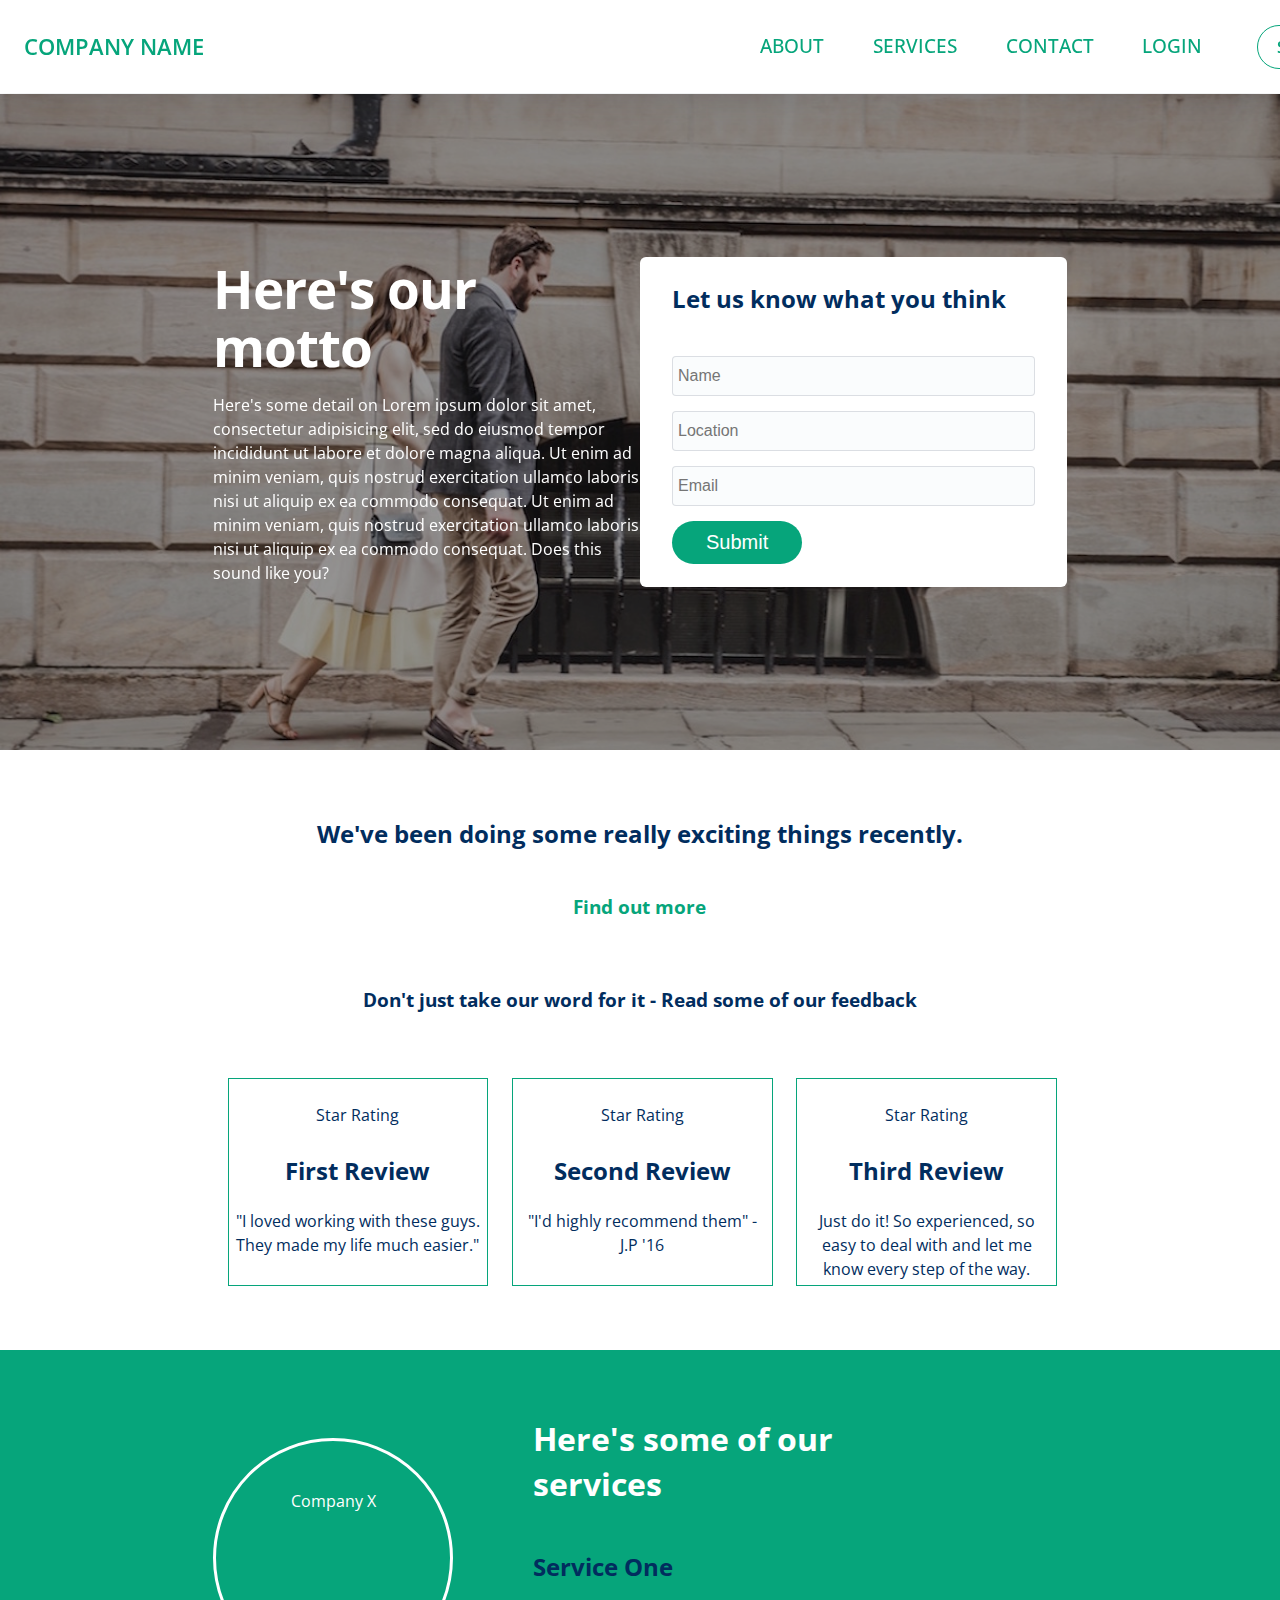
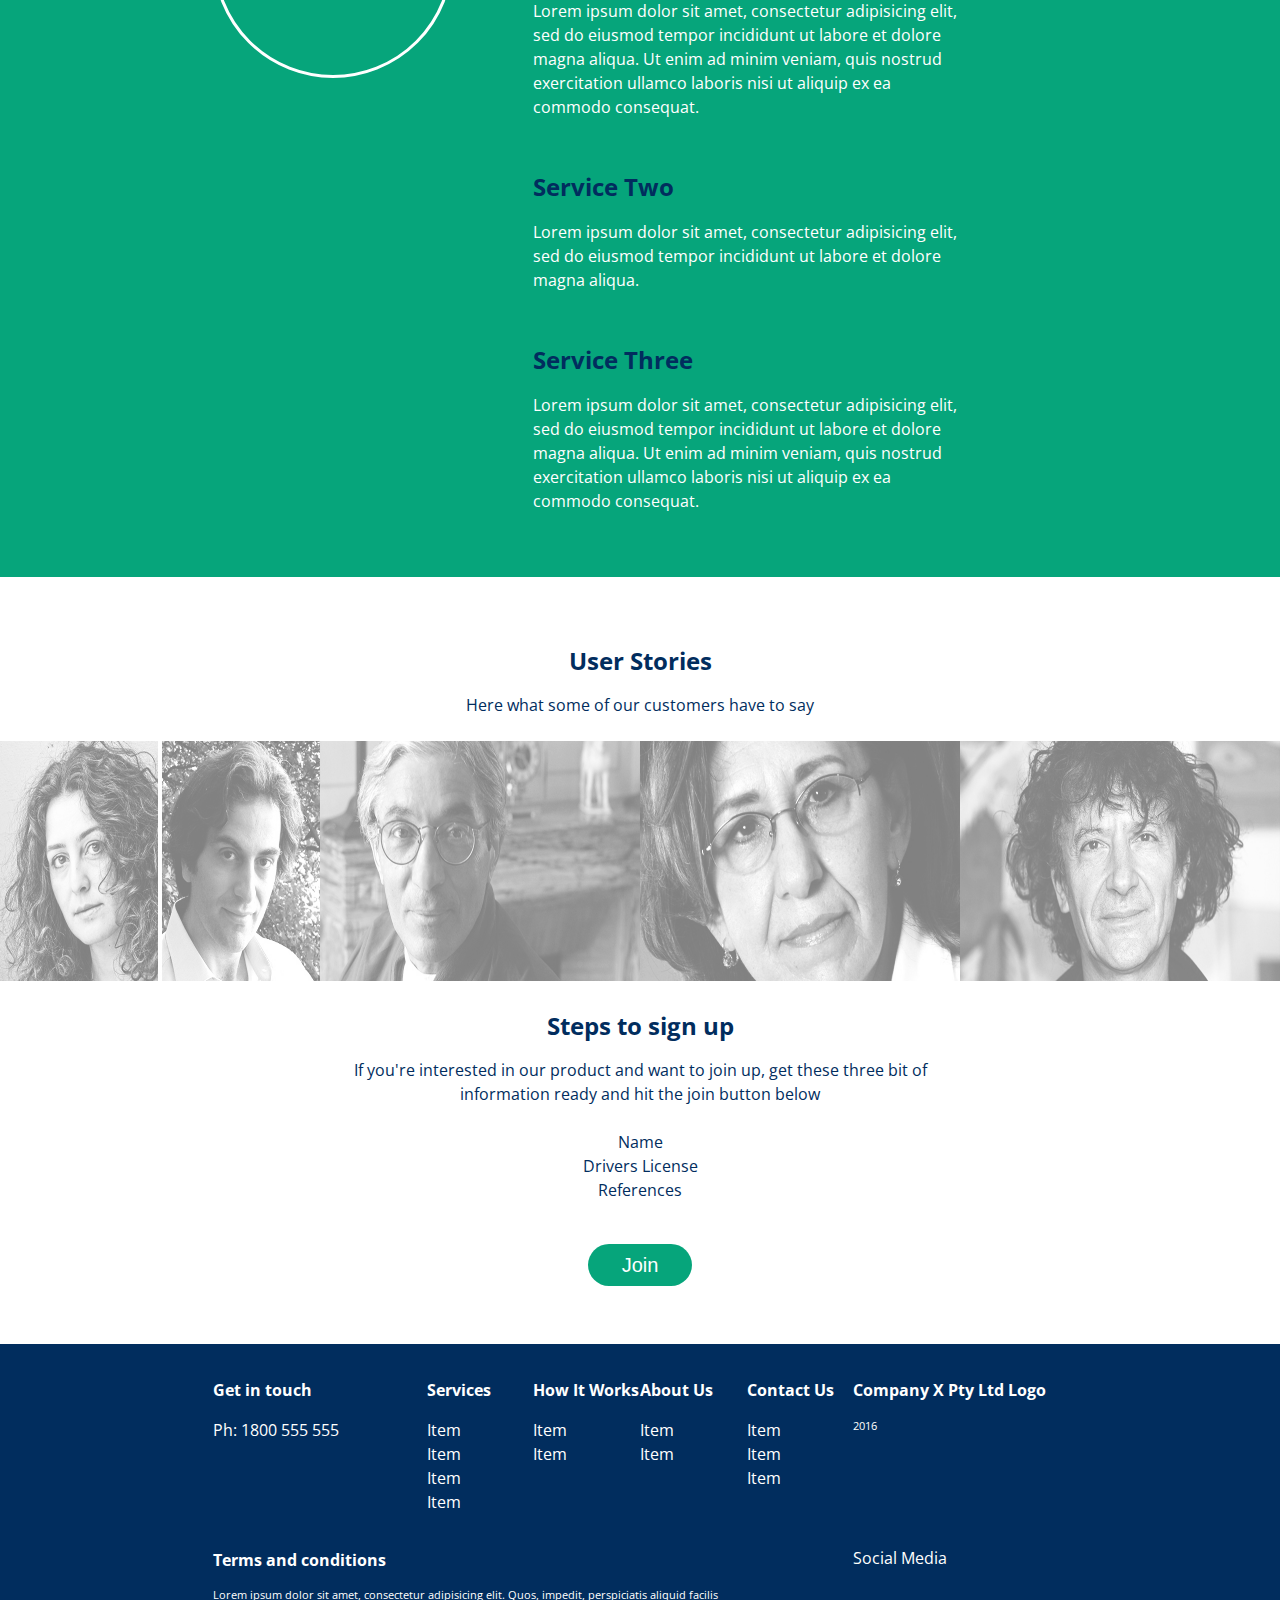
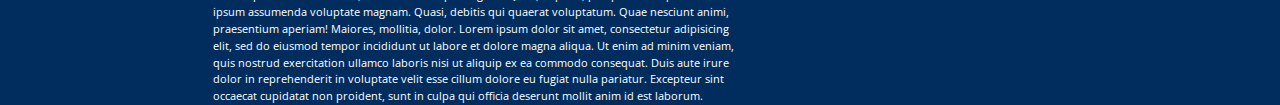
<file: index.html>
<html lang="en">
<head>
  <meta charset="UTF-8">
  <meta name="viewport" content="width=device-width, initial-scale=1.0">
  <meta http-equiv="X-UA-Compatible" content="ie=edge">
  <title>Company X</title>
  <link rel="stylesheet" href="./styles/modern.css">
  <link href="https://fonts.googleapis.com/css?family=Open+Sans" rel="stylesheet">
  <script src="./js/jquery.js"></script>
  <script src="./js/main.js"></script>
</head>
<body class="home">

<div class="sitenav">
  <div class="sitenav__brand">
    <a class="sitenav__logo" href="./index.html">Company Name</a>
  </div>
  <div class="sitenav__navigation">
    <nav class="sitenav__nav">
      <div class="sitenav__toggle">
        <i class="border__menu lg-nav-hide"></i>
      </div>
      <ul class="sitenav__list">
        <li class="sitenav__item"><a class="sitenav__link smnav__hide" href="./about.html">About</a></li>
        <li class="sitenav__item"><a class="sitenav__link smnav__hide" href="#">Services</a></li>
        <li class="sitenav__item"><a class="sitenav__link smnav__hide" href="#">Contact</a></li>
        <li class="sitenav__item"><a class="sitenav__link smnav__hide" href="#">Login</a></li>
      </ul>
      <div id="signUp">
        <a class="menu smnav__hide sitenav__button" href="#">Sign Up</a>
      </div>
    </nav>
  </div>

</div>

<section class="section-one">

  <div class="landing-page"></div>
  <div class="intro">
    <div class="row">
      <!-- <div class="col offset-col-2">offset</div> -->
      <div class="col sm-col-12-center sm-margin-top col-4 offset-col-2">
          <h2 class="intro-title">Here's our motto</h2>
          <p>Here's some detail on Lorem ipsum dolor sit amet, consectetur adipisicing elit, sed do eiusmod tempor incididunt ut labore et dolore magna aliqua. Ut enim ad minim veniam, quis nostrud exercitation ullamco laboris nisi ut aliquip ex ea commodo consequat. Ut enim ad minim veniam, quis nostrud exercitation ullamco laboris nisi ut aliquip ex ea commodo consequat. Does this sound like you?</p>
      </div>
        <div class="col sm-col-12 col-4">
          <div class="signup">
            <h2>Let us know what you think</h2>
            <br>
            <input class="signup-input full-width" type="text" placeholder="Name">
            <input class="signup-input full-width" type="text" placeholder="Location">
            <input class="signup-input full-width" type="text" placeholder="Email">
            <input type="submit" class="btn" name="enter">
          </div>
        </div>
    </div>
  </div>
</section>

<section class="section-two">
  <div class="body-one">
    <div class="row sm-col-12">
      <div class="col col-8 offset-col-2 center">
        <h2>We've been doing some really exciting things recently.</h2>
        <br>
        <h3>
          <a href="#">Find out more</a>
        </h3>
        <br>
        <br>
      </div>

      <div class="col col-8 offset-col-2 center">
        <h3>Don't just take our word for it - Read some of our feedback</h3>
        <br>
        <br>

        <div class="col col-4 sm-col-12">
          <div class="rating col col-11">
            <br>
            <div>Star Rating</div>
            <br>
            <h2>First Review</h2>
            <p>"I loved working with these guys. They made my life much easier."</p>
          </div>
        </div>
        <div class="col col-4 sm-col-12">
          <div class="rating col col-11">
            <br>
            <div>Star Rating</div>
            <br>
            <h2>Second Review</h2>
            <p>"I'd highly recommend them" - J.P '16</p>
          </div>
        </div>
        <div class="col col-4 sm-col-12">
          <div class="rating col col-11">
            <br>
            <div>Star Rating</div>
            <br>
            <h2>Third Review</h2>
            <p>Just do it! So experienced, so easy to deal with and let me know every step of the way.</p>
          </div>
        </div>
      </div>
    </div>
  </div>
</section>

<section class="section-three">
  <div class="body-two">

    <div class="row"></div>
    <div class="col col-3 center offset-col-2">
    <br>
      <div class="circle">
        <br>
        <br>
        <p>Company X</p>
      </div>
    </div>
    <div class="col sm-col-6 col-4">
      <h1 class="left">Here's some of our services</h1>
      <br>

      <h2><a href="#">Service One</a></h2>
      <p>Lorem ipsum dolor sit amet, consectetur adipisicing elit, sed do eiusmod tempor incididunt ut labore et dolore magna aliqua. Ut enim ad minim veniam, quis nostrud exercitation ullamco laboris nisi ut aliquip ex ea commodo consequat.</p>
      <br>
      <br>

      <h2><a href="#">Service Two</a></h2>
      <p>Lorem ipsum dolor sit amet, consectetur adipisicing elit, sed do eiusmod tempor incididunt ut labore et dolore magna aliqua.</p>
      <br>
      <br>

      <h2><a href="#">Service Three</a></h2>
      <p>Lorem ipsum dolor sit amet, consectetur adipisicing elit, sed do eiusmod tempor incididunt ut labore et dolore magna aliqua. Ut enim ad minim veniam, quis nostrud exercitation ullamco laboris nisi ut aliquip ex ea commodo consequat.</p>
    </div>

  </div>
</section>

<section class="section-four">
  <div class="body-three"></div>
  <div class="row">
    <div class="col col-12 center">
      <h2>
        User Stories
      </h2>
      <p>Here what some of our customers have to say</p>
      <br>
    </div>
  </div>

  <div class="row">
    <div class="user-story">
      <div class="col sm-col-6 col-3 user-story">
        <img src="./assets/couple.jpg" alt="">

      </div>

      <div class="col sm-col-6 col-3 user-story">
        <img src="./assets/sansal.jpg" alt="">
      </div>
      <div class="col sm-col-6 col-3 user-story">
        <img src="./assets/Inci.jpg" alt="">
      </div>
      <div class="col sm-col-6 col-3 user-story">
        <img src="./assets/Haddad.jpg" alt="">
      </div>
    </div>
  </div>
</div>

<br>
  <div class="row center">
    <div class="col col-6 offset-col-3">
      <h2>Steps to sign up</h2>
      <p>If you're interested in our product and want to join up, get these three bit of information ready and hit the join button below</p>
    </div>
  </div>
  <div class="row center">
    <div class="col col-6 offset-col-3">
      <br>
        <p>Name</p>
        <p>Drivers License</p>
        <p>References</p>
      <br>
      <br>
      <a href="#" class="btn">Join</a>
    </div>
  </div>

</section>

<section class="section-footer">
    <div class="footer"></div>
  <div class="row">

    <div class="col sm-col-12 sm-margin-left col-2 offset-col-2">
      <h4><a href="#" class="footer">Get in touch</a></h4>
      <p>Ph: 1800 555 555</p>
    </div>
    <div class="col sm-col-3 sm-margin-left col-1">
      <h4><a href="#" class="footer">Services</a></h4>
      <p><a href="#" class="footer">Item</a></p>
      <p><a href="#" class="footer">Item</a></p>
      <p><a href="#" class="footer">Item</a></p>
      <p><a href="#" class="footer">Item</a></p>
    </div>
    <div class="col sm-col-3 col-1">
      <h4><a href="#" class="footer">How It Works</a></h4>
      <p><a href="#" class="footer">Item</a></p>
      <p><a href="#" class="footer">Item</a></p>
    </div>
    <div class="col sm-col-3 col-1">
      <h4><a href="./about.html" class="footer">About Us</a></h4>
      <p><a href="#" class="footer">Item</a></p>
      <p><a href="#" class="footer">Item</a></p>
    </div>
    <div class="col sm-col-3 col-1">
      <h4><a href="#" class="footer">Contact Us</a></h4>
      <p><a href="#" class="footer">Item</a></p>
      <p><a href="#" class="footer">Item</a></p>
      <p><a href="#" class="footer">Item</a></p>
    </div>
    <div class="col sm-col-6 col-2">
      <h4><a href="#" class="footer">Company X Pty Ltd Logo</a></h4>
      <p>
        <p class="left small-text">2016</p>
      </p>
    </div>
  </div>
  <div class="row terms">
    <div class="col sm-col-12 col-5 offset-col-2">
      <h4>Terms and conditions</h4>
      <p class="small-text">Lorem ipsum dolor sit amet, consectetur adipisicing elit. Quos, impedit, perspiciatis aliquid facilis ipsum assumenda voluptate magnam. Quasi, debitis qui quaerat voluptatum. Quae nesciunt animi, praesentium aperiam! Maiores, mollitia, dolor. Lorem ipsum dolor sit amet, consectetur adipisicing elit, sed do eiusmod tempor incididunt ut labore et dolore magna aliqua. Ut enim ad minim veniam, quis nostrud exercitation ullamco laboris nisi ut aliquip ex ea commodo consequat. Duis aute irure dolor in reprehenderit in voluptate velit esse cillum dolore eu fugiat nulla pariatur. Excepteur sint occaecat cupidatat non proident, sunt in culpa qui officia deserunt mollit anim id est laborum.</p>
    </div>
    <div class="col sm-col-6 col-3 offset-col-1">
      <p>Social Media</p>
    </div>
  </div>
</section>

</body>
</html>
</file>
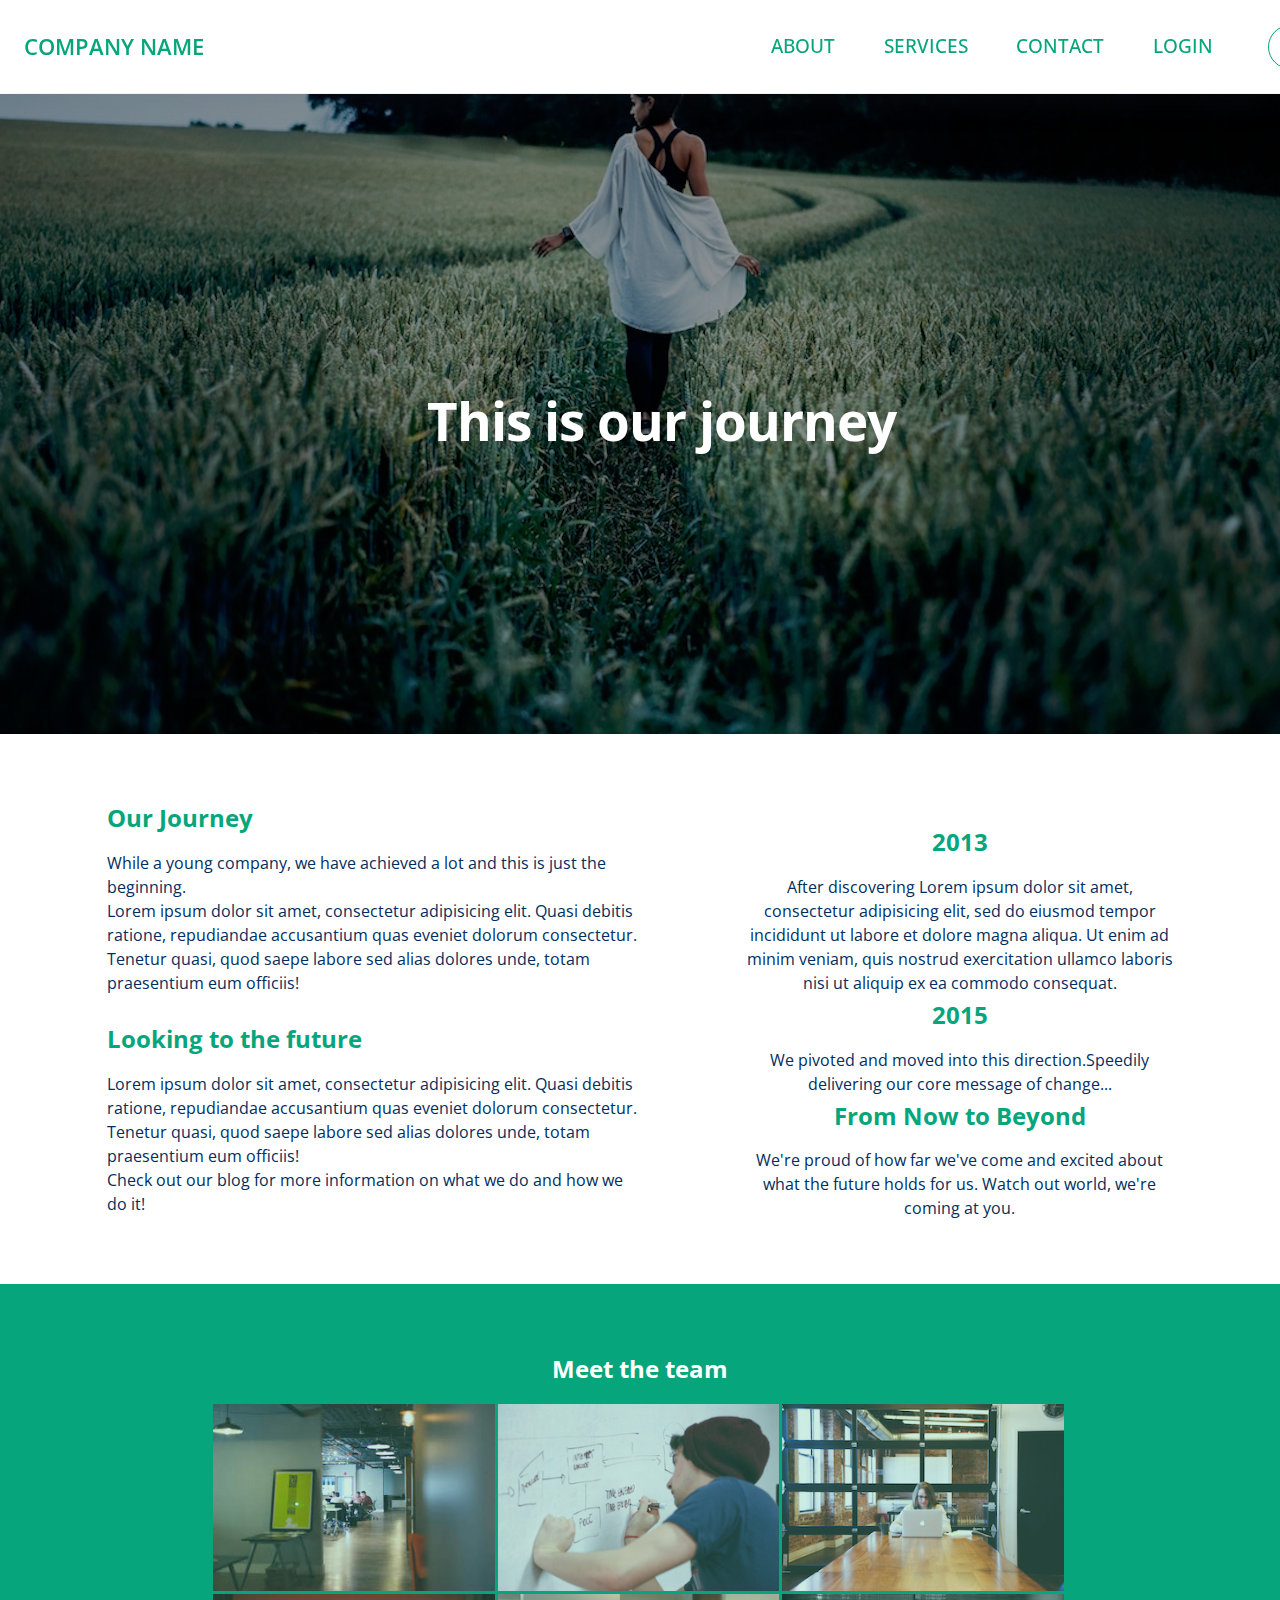
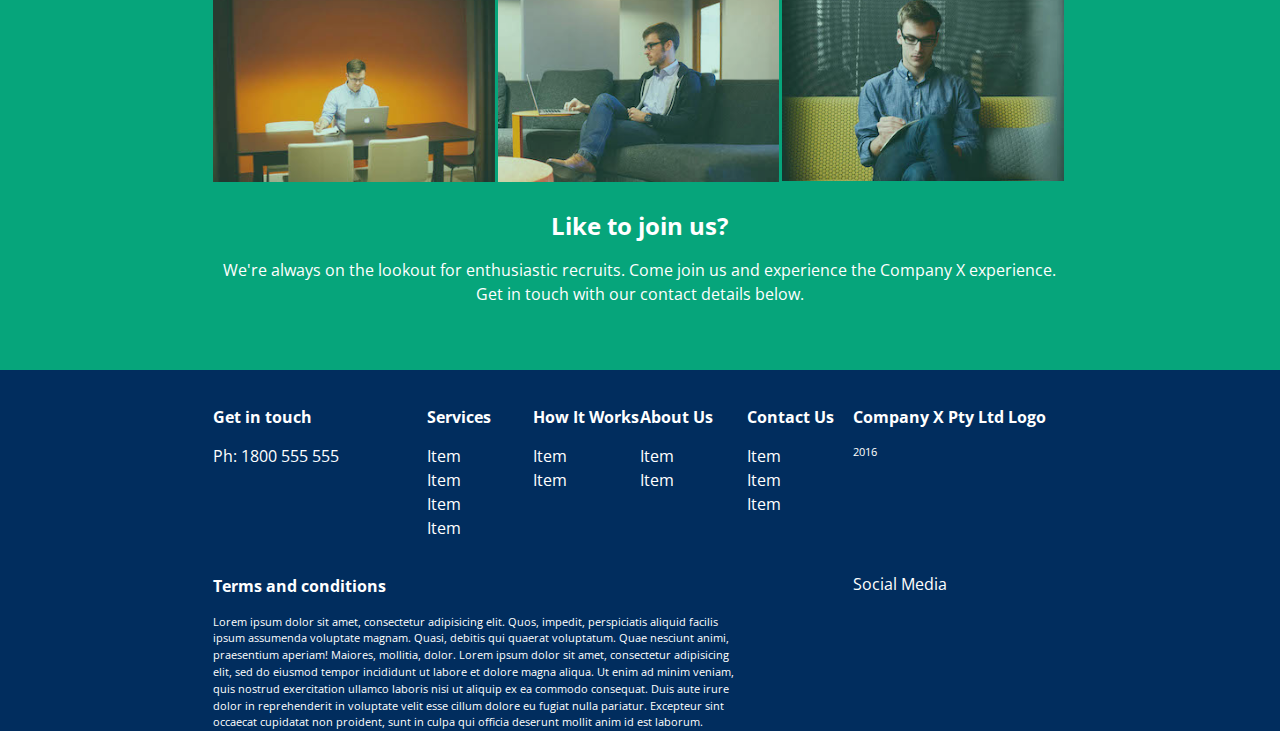
<file: about.html>
<html lang="en">
<head>
  <meta charset="UTF-8">
  <meta name="viewport" content="width=device-width, initial-scale=1.0">
  <meta http-equiv="X-UA-Compatible" content="ie=edge">
  <title>Company X</title>
  <link rel="stylesheet" href="./styles/modern.css">
  <link href="https://fonts.googleapis.com/css?family=Open+Sans" rel="stylesheet">
  <script src="./js/jquery.js"></script>
  <script src="./js/main.js"></script>
</head>
<body>

  <div class="sitenav">
    <div class="sitenav__brand">
      <a class="sitenav__logo" href="./index.html">Company Name</a>
    </div>
    <div class="sitenav__navigation">
      <nav class="sitenav__nav">
        <div class="sitenav__toggle">
          <i class="border__menu lg-nav-hide"></i>
        </div>
        <ul class="sitenav__list">
          <li class="sitenav__item"><a class="sitenav__link smnav__hide" href="./about.html">About</a></li>
          <li class="sitenav__item"><a class="sitenav__link smnav__hide" href="#">Services</a></li>
          <li class="sitenav__item"><a class="sitenav__link smnav__hide" href="#">Contact</a></li>
          <li class="sitenav__item"><a class="sitenav__link smnav__hide" href="#">Login</a></li>
        </ul>
        <div id="signUp">
          <a class="menu smnav__hide sitenav__button" href="#">Sign Up</a>
        </div>
      </nav>
    </div>

  </div>



<section class="section-one">

  <div class="about-page"></div>
  <div class="heading__container">
    <div class="row">
      <div class="col sm-col-12-center sm-margin-top col-6 offset-col-4">
        <h2 class="intro-title">This is our journey</h2>
      </div>
    </div>
  </div>
</section>

<section class="section-two-about">
  <div class="body-one">
    <div class="box row sm-col-12">
      <div class="col col-5 offset-col-1 left sm-col-12">
        <h2>Our Journey</h2>
        <p>While a young company, we have achieved a lot and this is just the beginning.</p>
        <p>Lorem ipsum dolor sit amet, consectetur adipisicing elit. Quasi debitis ratione, repudiandae accusantium quas eveniet dolorum consectetur. Tenetur quasi, quod saepe labore sed alias dolores unde, totam praesentium eum officiis!</p>
        <br>
        <h2>Looking to the future</h2>
        <p>Lorem ipsum dolor sit amet, consectetur adipisicing elit. Quasi debitis ratione, repudiandae accusantium quas eveniet dolorum consectetur. Tenetur quasi, quod saepe labore sed alias dolores unde, totam praesentium eum officiis!</p>
        <p>Check out our blog for more information on what we do and how we do it!</p>
      </div>
      <br>
      <div class="center sm-col-12">
        <div class="col col-4 sm-col-12 offset-col-1">

            <h2>2013</h2>
            <p>After discovering Lorem ipsum dolor sit amet, consectetur adipisicing elit, sed do eiusmod tempor incididunt ut labore et dolore magna aliqua. Ut enim ad minim veniam, quis nostrud exercitation ullamco laboris nisi ut aliquip ex ea commodo consequat.</p>

        </div>
        <div class="col col-4 sm-col-12 offset-col-1">
            <h2>2015</h2>
            <p>We pivoted and moved into this direction.Speedily delivering our core message of change...</p>
        </div>
        <div class="col col-4 sm-col-12 offset-col-1">
            <h2>From Now to Beyond</h2>
            <p>We're proud of how far we've come and excited about what the future holds for us. Watch out world, we're coming at you.</p>
        </div>
      </div>
    </div>
  </div>
</section>

<section class="section-three">
  <div class="body-two">

    <div class="row"></div>
    <div class="col sm-col-12 col-8 offset-col-2">
      <h2 class="center">Meet the team</h2>
      <div class="col sm-col-6 col-4 tile">
        <img src="./assets/profile4.jpg" alt="">
      </div>
      <div class="col sm-col-6 col-4 tile">
        <img src="./assets/profile6.jpg" alt="">
      </div>
      <div class="col sm-col-6 col-4 tile">
        <img src="./assets/profile2.jpg" alt="">
      </div>
      <div class="col sm-col-6 col-4 tile">
        <img src="./assets/profile5.jpg" alt="">
      </div>
      <div class="col sm-col-6 col-4 tile">
        <img src="./assets/profile1.jpg" alt="">
      </div>
      <div class="col sm-col-6 col-4 tile">
        <img src="./assets/profile3.jpg" alt="">
      </div>
    </div>
    <div class="center col col-8 offset-col-2">
      <br>
      <h2>Like to join us?</h2>
      <p>We're always on the lookout for enthusiastic recruits. Come join us and experience the Company X experience.</p>
      <p>Get in touch with our contact details below.</p>
    </div>
  </div>
</section>

<section class="section-footer">
    <div class="footer"></div>
  <div class="row">

    <div class="col sm-col-12 sm-margin-left col-2 offset-col-2">
      <h4><a href="#" class="footer">Get in touch</a></h4>
      <p>Ph: 1800 555 555</p>
    </div>
    <div class="col sm-col-3 sm-margin-left col-1">
      <h4><a href="#" class="footer">Services</a></h4>
      <p><a href="#" class="footer">Item</a></p>
      <p><a href="#" class="footer">Item</a></p>
      <p><a href="#" class="footer">Item</a></p>
      <p><a href="#" class="footer">Item</a></p>
    </div>
    <div class="col sm-col-3 col-1">
      <h4><a href="#" class="footer">How It Works</a></h4>
      <p><a href="#" class="footer">Item</a></p>
      <p><a href="#" class="footer">Item</a></p>
    </div>
    <div class="col sm-col-3 col-1">
      <h4><a href="./about.html" class="footer">About Us</a></h4>
      <p><a href="#" class="footer">Item</a></p>
      <p><a href="#" class="footer">Item</a></p>
    </div>
    <div class="col sm-col-3 col-1">
      <h4><a href="#" class="footer">Contact Us</a></h4>
      <p><a href="#" class="footer">Item</a></p>
      <p><a href="#" class="footer">Item</a></p>
      <p><a href="#" class="footer">Item</a></p>
    </div>
    <div class="col sm-hide col-2">
      <h4><a href="#" class="footer">Company X Pty Ltd Logo</a></h4>
      <p>
        <p class="left small-text">2016</p>
      </p>
    </div>
  </div>
  <div class="row terms">
    <div class="col sm-col-12 col-5 offset-col-2">
      <h4>Terms and conditions</h4>
      <p class="small-text">Lorem ipsum dolor sit amet, consectetur adipisicing elit. Quos, impedit, perspiciatis aliquid facilis ipsum assumenda voluptate magnam. Quasi, debitis qui quaerat voluptatum. Quae nesciunt animi, praesentium aperiam! Maiores, mollitia, dolor. Lorem ipsum dolor sit amet, consectetur adipisicing elit, sed do eiusmod tempor incididunt ut labore et dolore magna aliqua. Ut enim ad minim veniam, quis nostrud exercitation ullamco laboris nisi ut aliquip ex ea commodo consequat. Duis aute irure dolor in reprehenderit in voluptate velit esse cillum dolore eu fugiat nulla pariatur. Excepteur sint occaecat cupidatat non proident, sunt in culpa qui officia deserunt mollit anim id est laborum.</p>
    </div>
    <div class="col sm-col-6 col-3 offset-col-1">
      <p>Social Media</p>
    </div>
  </div>
</section>

</body>
</html>
</file>
<file: styles/modern.css>
/*GRID SYSTEM*/

div {
  display: block;
}

* {
  box-sizing: border-box;
}

*, :after, :before {
  box-sizing: border-box;
}

body, html{
  /*overflow-x: hidden !important;*/
  height: 100%;
  font-family: 'Open Sans', sans-serif;
  font-weight: 400;
  -webkit-font-smoothing: antialiased;
  font-size: 100%;
  line-height: 1.5;
}

body {
  margin: 0;
  background: #fff;
  color: #222;
  cursor: auto;
  font-family: 'Open Sans', sans-serif;
  font-style: normal;
  font-weight: 400;
  line-height: 1.5;
  margin: 0;
  padding: 0;
  position: relative;
}

section {
  overflow: hidden;
}

dl, ol, ul {
  font-family: inherit;
  font-size: 1rem;
  line-height: 1.6;
  list-style-position: outside;
  margin-bottom: 1.25rem;
}

li {
  display: list-item;
  text-align: -webkit-match-parent;
  color: #06A57B;
}

div, form, h1, h2, h3, h4, h5, h6, li, ol, p, pre, td, th, ul {
  margin: 0;
  padding: 0;
}

h1, h2, h3, h4, h5, h6 {
  /*font-style: normal;*/
  /*font-weight: 400;*/
  line-height: 1.4;
  margin-bottom: 1rem;
  margin-top: .2rem;
  text-rendering: optimizeLegibility;
}

b, em, i, strong {
  line-height: inherit;
}

/*Clearing*/
.container:after,
.row:after,
.u-cf {
  content: "";
  display: block;
  clear: both;
}

.container {
  width: 100%;
  margin: 0;
}

.col {
  float: left;
  min-height: 100px;
  /*padding: 1%;*/
  /*border: 1px solid black;*/
}

.col-1 {
  width: 8.3333333333333%;
  width: calc(100%*(1/12));
}

.col-2 {
  width: 16.666666666666%;
  width: calc(100%*(2/12));
}

.col-3 {
  width: 25%;
  width: calc(100%*(3/12));
}

.col-4 {
  width: 33.33333333333%;
  width: calc(100%*(4/12));
}

.col-5 {
  width: 41.6666666666%;
  width: calc(100%*(5/12));
}

.col-6 {
  width: 50%;
  width: calc(100%*(6/12));
}

.col-7 {
  width: 58.3333333333%;
  width: calc(100% *(7/12));
}

.col-8 {
  width: 66.666666666%;
  width: calc(100%*(8/12));
}

.col-9 {
  width: 75%;
  width: calc(100%*(9/12));
}

.col-10 {
  width: 83.333333333%;
  width: calc(100% * (10/12));
}

.col-11 {
  width: 91.666666666%;
  width: calc(100% * (11/12));
}

.col-12 {
  width: 100%;
}

.col-half {
  width: 50%;
}

.col-one-third {
  width: 33.333333333%;
  width: calc(100%*(4/12));
}

.col-two-thirds {
  width: 66.666666666%;
  width: calc(100%*(8/12));
}

.offset-col-0.5 {
  margin-left: 4.1666666666667%;
  margin-left: calc(100%*(1/12));
}

.offset-col-1 {
  margin-left: 8.3333333333333%;
  margin-left: calc(100%*(1/12));
}

.offset-col-2 {
  margin-left: 16.666666666666%;
  margin-left: calc(100%*(2/12));
}

.offset-col-3 {
  margin-left: 25%;
  margin-left: calc(100%*(3/12));
}

.offset-col-4 {
  margin-left: 33.33333333333%;
  margin-left: calc(100%*(4/12));
}

.offset-col-5 {
  margin-left: 41.6666666666%;
  margin-left: calc(100%*(5/12));
}

.offset-col-6 {
  margin-left: 50%;
  margin-left: calc(100%*(6/12));
}

.offset-col-7 {
  margin-left: 58.3333333333%;
  margin-left: calc(100% *(7/12));
}

.offset-col-8 {
  margin-left: 66.666666666%;
  margin-left: calc(100%*(8/12));
}

.offset-col-9 {
  margin-left: 75%;
  margin-left: calc(100%*(9/12));
}

.offset-col-10 {
  margin-left: 83.333333333%;
  margin-left: calc(100% * (10/12));
}

.offset-col-11 {
  margin-left: 91.666666666%;
  margin-left: calc(100% * (11/12));
}

.offset-one-third {
  margin-left: 33.33333333333%;
  margin-left: calc(100% * (4/12));
}

.offset-two-thirds {
  margin-left: 66.66666666666%;
  margin-left: calc(100% * (8/12));
}

.offset-one-half {
  margin-left: 50%;
  margin-left: calc(100% * (6/12));
}



/* Phone size*/
@media (max-width: 760px) {

  .sm-col-3 {
    width: 25%;
    margin-left: 0;
    text-align: left;
  }

  .sm-col-6 {
    width: 50%;
    margin-left: 0;
    text-align: left;
  }

  .sm-col-12 {
    width: 100%;
    margin-left: 0;
    text-align: left;
  }

  .sm-col-3-center {
    width: 25%;
    margin-left: 0;
    text-align: center;
  }

  .sm-col-6-center {
    width: 50%;
    margin-left: 0;
    text-align: center;
  }

  .sm-col-12-center {
    width: 100%;
    margin-left: 0;
    text-align: center;
  }

  .sm-hide {
    visibility: hidden;
    height: 0;
  }

  .sm-margin-right {
    margin-right: 5%;
  }

  .sm-margin-top {
    margin-top: 5%;
  }

  .sm-margin-bottom {
    margin-bottom: 5%;
  }

  .user-story-img {
    background-color: #06A57B;
  }

  .landing-page {
    background-image: url(../assets/landingBackground.jpg);
    background-size: 320px 320px;
  }

}

.full-width {
  width: 100%;
  box-sizing: border-box;
}

.max-full-width {
  max-width: 100%;
  box-sizing: border-box;
}

.pull-right {
  float: right;
}

.pull-left {
  float: left;
}

/* Additional styling */

/* Text */
.left {
  text-align: left;
}
.right {
  text-align: right;
}
.center {
  text-align: center;
}
.justify {
  text-align: justify;
}

.small-text {
  font-size: 0.7rem;
}

/* General */

.btn {
  background: #06A57B;
  -webkit-border-radius: 28;
  -moz-border-radius: 28;
  border-radius: 28px;
  font-family: Arial;
  color: #ffffff;
  font-size: 20px;
  padding: 10px 34px 10px 34px;
  text-decoration: none;
  border: none;
}

.btn:hover {
  background: #1B5C99;
  background-image: -webkit-linear-gradient(top, #1B5C99, #012D5E);
  background-image: -moz-linear-gradient(top, #1B5C99, #012D5E);
  background-image: -ms-linear-gradient(top, #1B5C99, #012D5E);
  background-image: -o-linear-gradient(top, #1B5C99, #012D5E);
  background-image: linear-gradient(to bottom, #1B5C99, #012D5E);
  text-decoration: none;
}

/* Heading */

body.home .section-one {
  height: 41rem;
  display: -ms-flexbox;
  display: flex;
  -ms-flex-pack: center;
  justify-content: center;
  -ms-flex-align: center;
  align-items: center;
}


.intro {
  z-index: 3;
  top: 0%;
  transform: none;
  position: relative;
  color: #FFF;
}

.intro-title {
  line-height: 1.1;
  font-size: 3.3rem;
  letter-spacing: -1px;
}

.sitenav {
  background: #fff;
  /*height: 80px;
  line-height: 80px;*/
  /*padding-left: 30px;*/
  position: fixed;
  top: 0;
  left: 0;
  width: 100%;
  z-index: 10000;
  padding: 0 1.5rem;
  box-shadow: 0 0 40px 0 rgba(51,73,94,.15);
}

.sitenav__brand {
  padding: .5rem 0;
  display: -ms-flexbox;
  display: flex;
  -ms-flex-align: center;
  align-items: center;
}

.sitenav__logo {
  color: #06A57B;
  font-weight: 600;
  font-size: 1.4rem;
  text-decoration: none;
  text-transform: uppercase;
}

.sitenav__logo:hover {
  color: #1B5C99;
}

.sitenav__navigation {
  width: 100%;
}

.sitenav__link {
  color: #06A57B;
  font-weight: 500;
  font-size: 1.2rem;
  text-decoration: none;
  text-transform: uppercase;
}

.sitenav__link:hover{
  color: #1B5C99;
}

.sitenav__nav {
  max-height: 0;
  transition: max-height .3s;
  overflow: hidden;
}

.sitenav__toggle {
  text-align: center;
  cursor: s-resize;
  position: absolute;
  top: 1rem;
  right: 1rem;
}

.sitenav__list {
    margin: 0;
}

.sitenav__item {
  position: relative;
  border-top: 1px solid #ecf1f5;
  padding-bottom: 1px;
}

ul {
  line-height: 1.9;
}

.sitenav__link {
  display: inline-block;
  padding: 0;
  margin: 1.25rem 1rem;
  text-decoration: none;
}

#signUp {
  margin-right: 0;
}

.sitenav__button {
  color: #06A57B!important;
  border-radius: 40px;
  text-transform: uppercase;
  font-weight: 600;
  border: 1px solid;
  font-size: .98rem!important;
  line-height: 1.5!important;
  padding: .6rem 1.2rem .5rem!important;
  margin: .5rem 0 1.5rem!important;
  text-align: center;
  display: block;
  text-decoration: none;
}

.sitenav__button:hover {
  color: #fff!important;
  background-color: #06A57B!important;
}

.border__menu {
  font-size: 1.5rem;
  margin: 0;
  color: #1B5C99;
}

.border__menu:before {
  content: "";
  position: absolute;
  top: 0.5rem;
  right: 0.6rem;
  width: 1.2rem;
  height: 0.558rem;
  border-top: 0.35rem double #1B5C99;
  border-bottom: 0.12rem solid #1B5C99;
  font-family: icons;
}

.landing-page {
  background-size: cover;
  background-repeat: no-repeat;
  background-position: 0px 15%;
  position: relative;
  height: 100%;
  width: 100%;
  z-index: 1;
  position: absolute;
  top: 0;
  left: 0;
  background-image: url(../assets/landingBackground.jpg);
  overflow: hidden;
  backface-visibility: hidden;
  filter: brightness(60%);
  transform: matrix(1, 0, 0, 1, 0, 0);
}

.about-page {
  background-size: cover;
  background-repeat: no-repeat;
  background-position: 0px 15%;
  position: relative;
  height: 100%;
  width: 100%;
  z-index: 1;
  position: absolute;
  top: 0;
  left: 0;
  background-image: url(../assets/fields.jpg);
  overflow: hidden;
  backface-visibility: hidden;
  filter: brightness(60%);
  transform: matrix(1, 0, 0, 1, 0, 0);
}

.section-one {
  margin-top: 94px;
  position: relative;
  overflow: hidden;
  height: 40rem;
  background: #2c4963;
}

.motto {
  padding: 1.35rem 2rem 1.45rem;
}

.heading__container {
  z-index: 3;
  top: 46%;
  transform: none;
  position: relative;
  color: #FFF;
}

.signup {
  background: #fff;
  border-radius: 6px;
  padding: 1.35rem 2rem 1.45rem;
  border: none;
  position: relative;
}

.signup h2 {
  color: #012D5E;
}

.signup-input {
  padding-bottom: 10px;
  padding-top: 10px;
  padding-left: 5px;
  margin-bottom: 15px;
  font-size: 1rem;
  border: 1px solid rgba(205,210,215,.7);
  border-radius: 4px;
  background: #fafcfd;
}

.section-two {
  padding: 4rem 0;
  color: #012D5E;
}

.body-one {
  background-color: #fff;
}

.section-two-about {
  padding: 4rem 0;
  color: #012D5E;
}

.section-two-about h2 {
  color: #06A57B;
}

.section-two a {
  text-decoration: none;
  color: #06A57B;
}

.section-two a:hover {
  color: #012D5E;
}

.rating {
  height: 13rem;
  border: 1px solid #06A57B;
  margin-left: 5%;
}

.rating p {
  padding: 2%;
}

.section-three {
  padding: 4rem 0;
  left: 0px;
  background: #06A57B;
  background-size: auto 100%;
  color: #fff;
}

.body-two {
  /*padding: 4rem 0;*/
}

.circle {
  width: 15rem;
  height: 15rem;
  border: 3px solid #fff;
  border-radius: 50%;
}

.section-three a {
  text-decoration: none;
  color: #012D5E;
}

.section-three a:hover {
  color: #1B5C99;
}

.tile {
  /*margin: 0.5%;*/
}

.tile img {
  width: 99%;
  opacity: .8;
  padding-top: 1%;
  transition: transform .3s,opacity .3s;
}

.tile img:hover {
  transition: transform .3s,opacity .3s;
  opacity: 1;
  transform: scale(1.02);
}

.section-four {
  padding: 4rem 0;
  background: #FFF;
  color: #012D5E;
}

.body-three {
  /*padding: 2rem 0;*/
}

.user-story img {
  width: 100%;
  height: 15rem;
  opacity: .5;
  transition: transform .3s,opacity .3s;
}

.user-story img:hover {
  transition: transform .3s,opacity .3s;
  opacity: 1;
  transform: scale(1.02);
}

.section-footer {
  background: #012D5E;
  color: #fff;
}

.footer {
  padding: 1rem 0;
  text-decoration: none;
  color: #fff;
}

.footer:hover {
  color: #06A57B;
}

.terms {
  margin-top: 2rem;
}

/* Apply these styles if the browser's width is less than 380px */
@media (max-width: 380px) {

  html, body {
    font-size: 12px;
  }

  .img__hide {
    display: none;
  }

  .section-one {
    margin-top: 35px
  }

}

@media (max-width: 1200px) and (min-width: 761px) {

  .md-col-3 {
    width: 25%;
  }

  .md-col-4 {
    width: 33.3333333%;
    width: calc(100%*(4/12));
  }

  .md-col-6 {
    width: 50%;
  }

  .md-col-8 {
    width: 66.6666667%;
    width: calc(100%*(8/12));
  }

  .md-col-12 {
    width: 100%;
  }

}

@media (max-width: 860px) {

  /*.smnav__hide {
    visibility: hidden;
  }*/

  .lg-nav-hide {
    visibility: visible;
  }
  .sitenav__open {
    max-height: 80vh;
    overflow-y: auto;
    margin-bottom: .75rem;
  }

  .circle {
    margin-right: 5rem;
    width: 7rem;
    height: 7rem;
  }
}

@media (min-width: 60rem) {

  .lg-nav-hide {
    visibility: hidden;
  }

  .sitenav {
    display: -ms-flexbox;
    display: flex;
    -ms-flex-align: center;
    align-items: center;
    -ms-flex-pack: justify;
    justify-content: space-between;
  }

  .sitenav__nav {
    max-height: 2000px;
    overflow: visible;
    margin-bottom: 0;
  }

  .sitenav__brand {
    padding: 0;
  }

  .sitenav__navigation {
    width: auto;
  }

  .sitenav__toggle {
    display: none;
  }

  .sitenav__item {
    display: inline-block;
    border-top: none;
  }

  .sitenav__button {
    margin: .5rem 0 1.5rem 1.75rem!important;
    display: inline-block;
  }

  .sitenav__list {
    text-align: center;
    overflow: visible;
    padding-bottom: 0;
    display: inline-block;
  }

  .sitenav__link {
    margin: 1.75rem 1.4rem;
  }

  #signUp {
    display: inline-block;
    margin-right: -250px;
    transition: .5s;
  }

}
</file>
